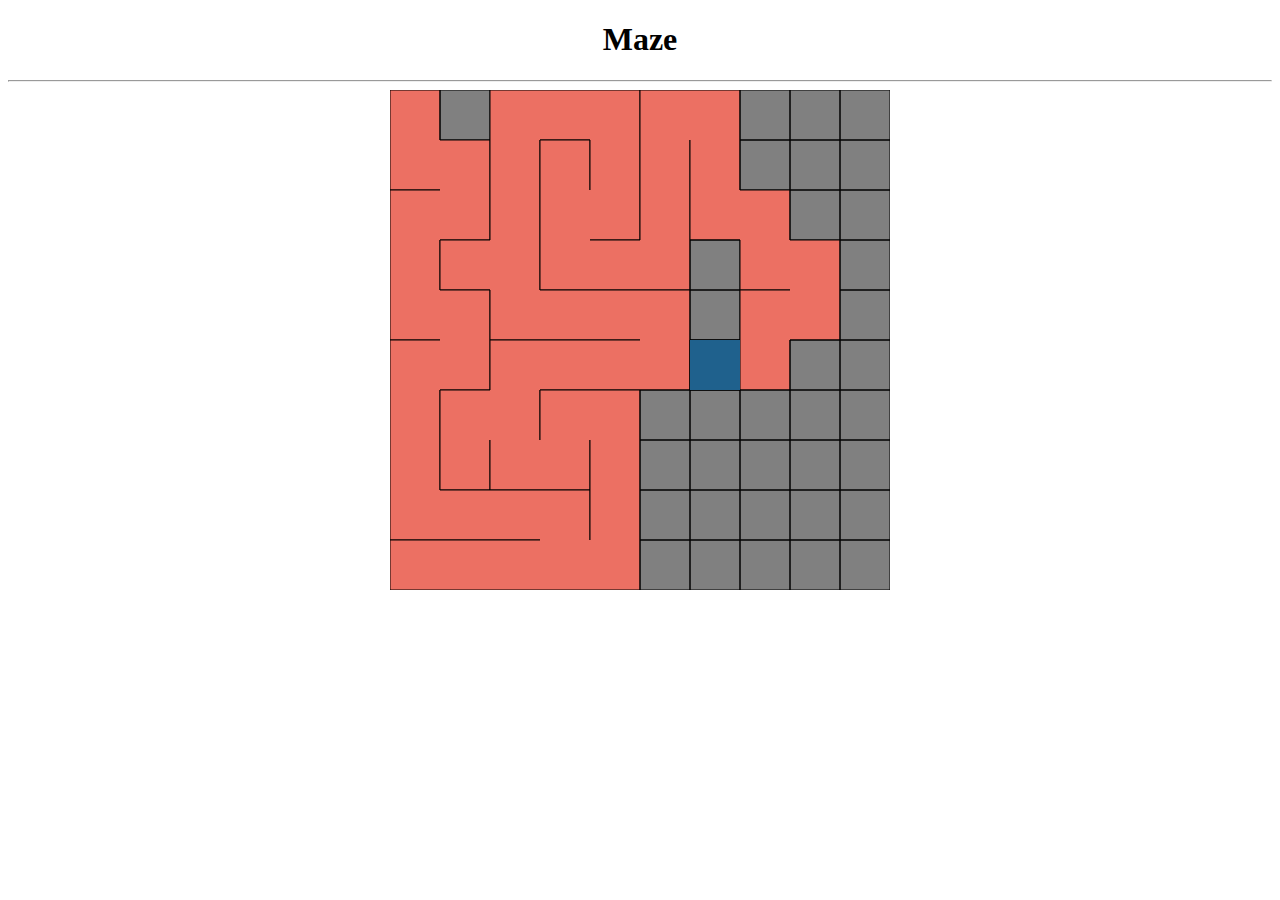
<file: DataStructurefinalProjectM1/index.html>
<!DOCTYPE html>
<html lang="en">
<head>
    <meta charset="UTF-8">
    <meta name="viewport" content="width=device-width, initial-scale=1.0">
    <title>Document</title>
    <link href="style.css" rel="stylesheet">

</head>
<body>
    <h1>Maze</h1>
    <hr>
    <canvas></canvas>
    <script src="canvas.js"></script>
</body>
</html>
</file>
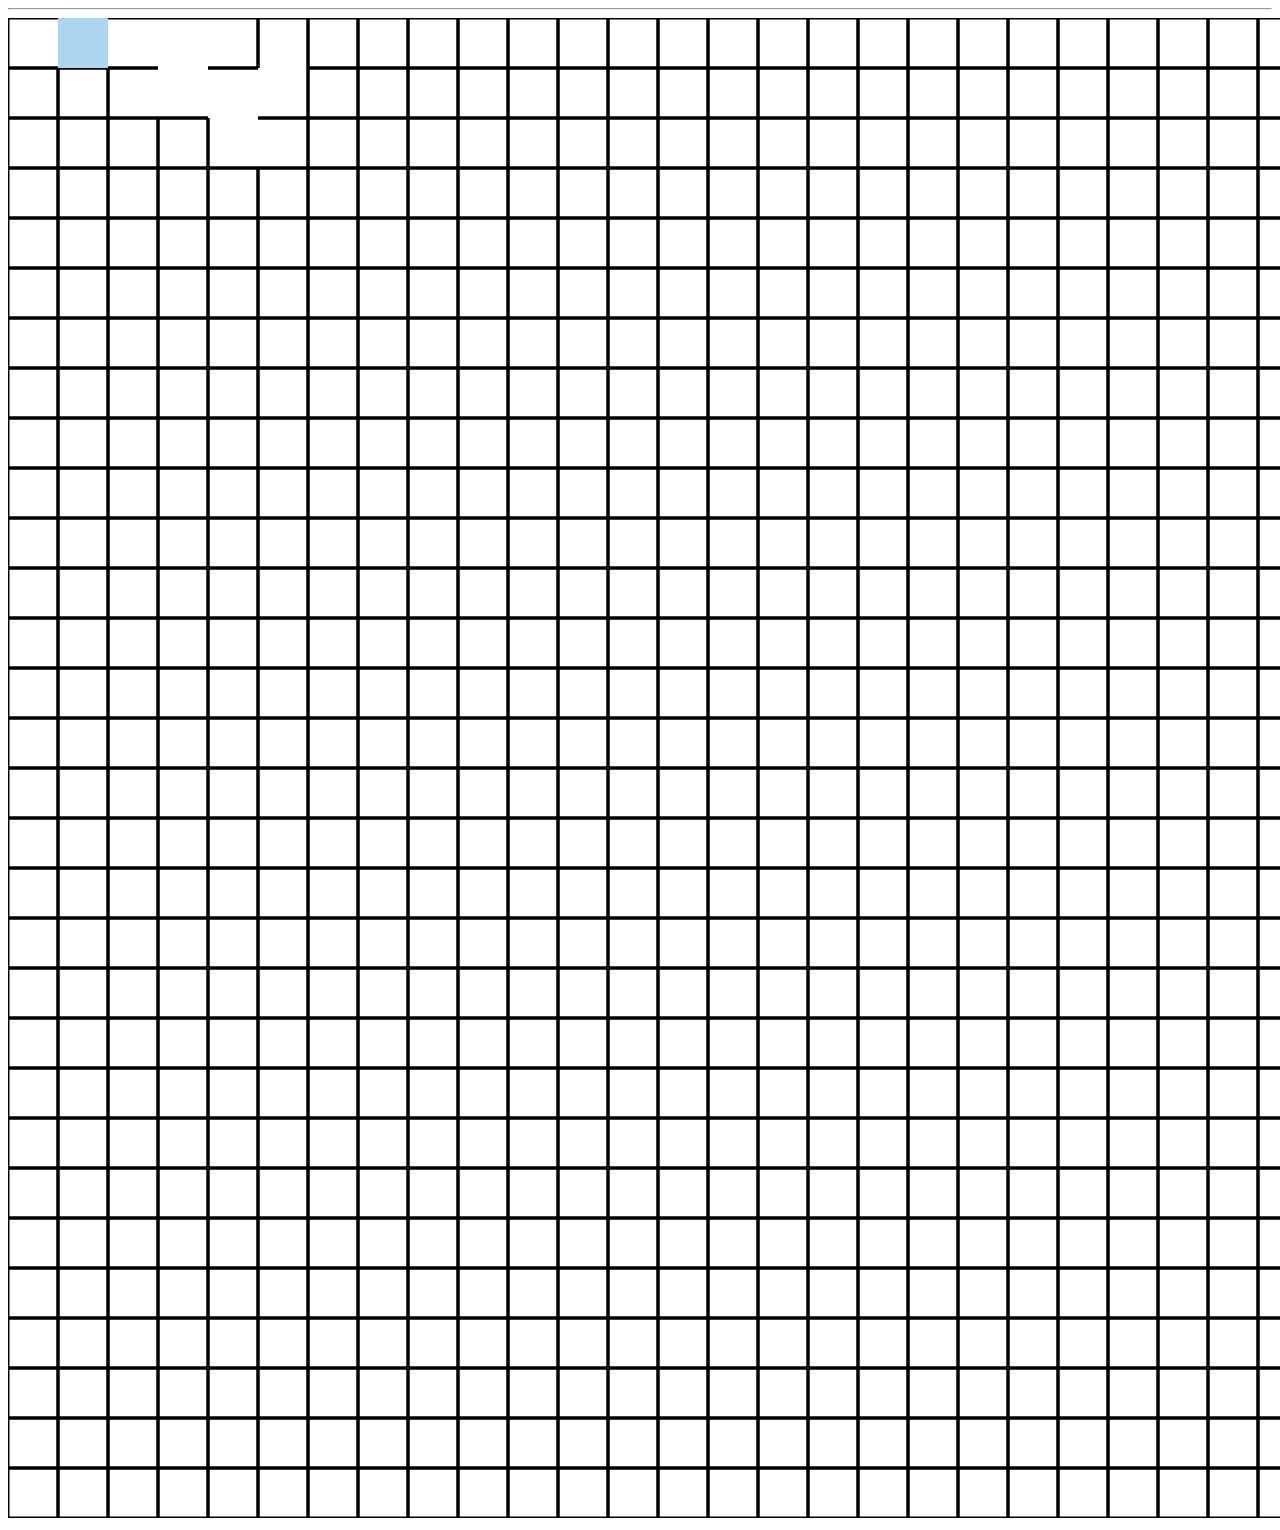
<file: DataStructurefinalProjectM2/index.html>
<!DOCTYPE html>
<html lang="en">
<head>
    <meta charset="UTF-8">
    <meta name="viewport" content="width=device-width, initial-scale=1.0">
    <title>Document</title>

</head>
<body>
    <hr>
    <canvas></canvas>
    <script src="DriverM.js"></script>
</body>
</html>
</file>
<file: DataStructurefinalProjectM1/style.css>
canvas {display:block;margin-left: auto;margin-right: auto;}
h1 {text-align: center;}
</file>
